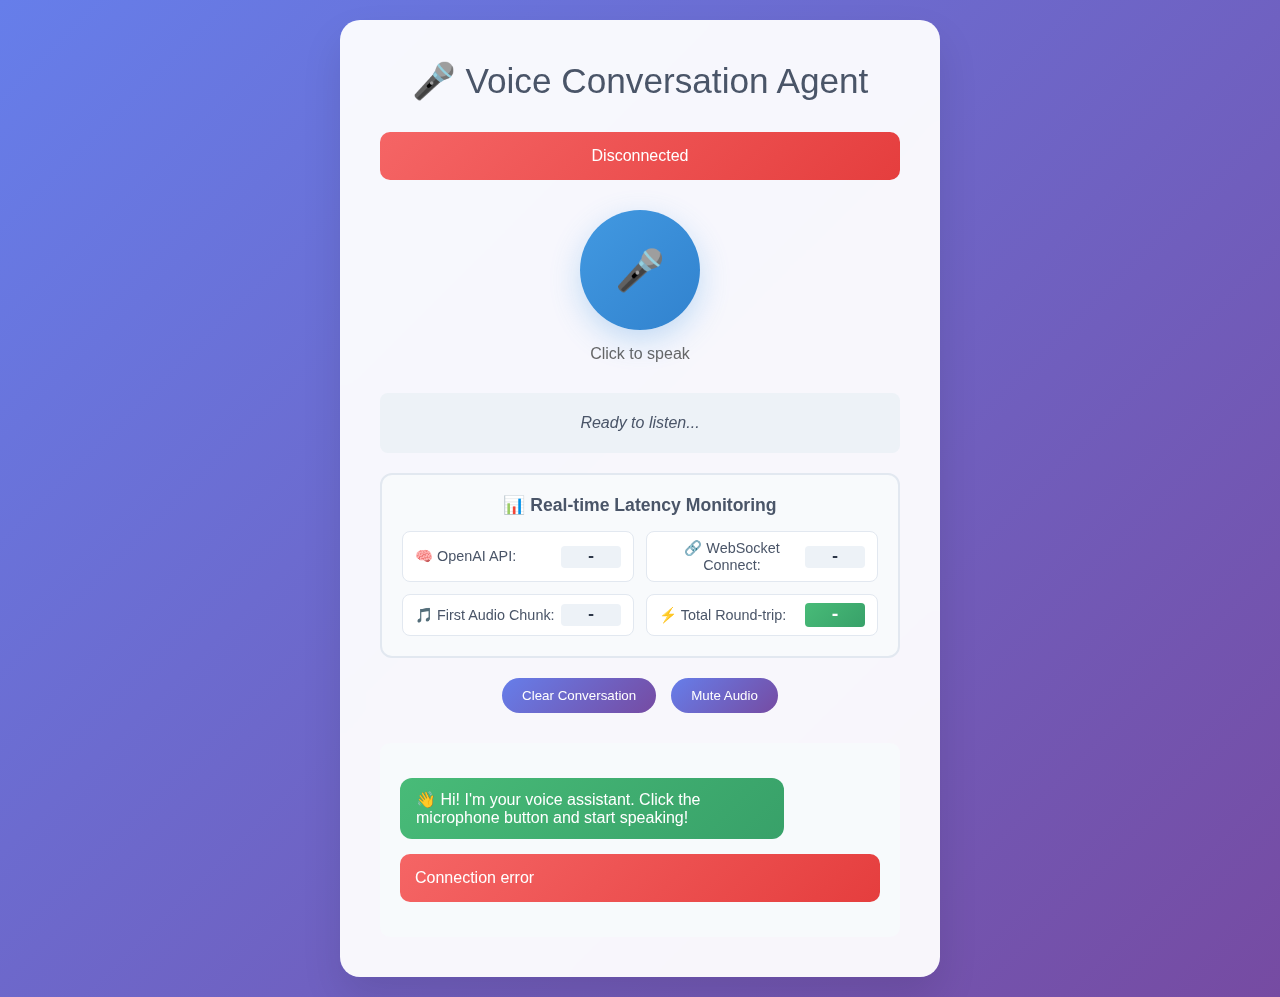
<file: openai + elevenlabs + pipecat/index.html>
<!DOCTYPE html>
<html lang="en">
<head>
    <meta charset="UTF-8">
    <meta name="viewport" content="width=device-width, initial-scale=1.0">
    <title>Voice Conversation Agent</title>
    <link rel="stylesheet" href="assets/css/styles.css">
</head>
<body>
    <div class="container">
        <h1>🎤 Voice Conversation Agent</h1>
        
        <div id="status" class="status disconnected">
            Connecting to server...
        </div>

        <div class="voice-controls">
            <button id="micButton" class="mic-button" disabled>
                🎤
            </button>
            <p style="margin-top: 15px; color: #666;">Click to speak</p>
        </div>

        <div id="transcript" class="transcript">
            Ready to listen...
        </div>

        <div id="audioVisualizer" class="audio-visualizer" style="display: none;">
            <div class="wave-bar"></div>
            <div class="wave-bar"></div>
            <div class="wave-bar"></div>
            <div class="wave-bar"></div>
            <div class="wave-bar"></div>
        </div>

        <div id="latencyDisplay" class="latency-display">
            <h3>📊 Real-time Latency Monitoring</h3>
            <div class="latency-grid">
                <div class="latency-item">
                    <span class="latency-label">🧠 OpenAI API:</span>
                    <span id="openaiLatency" class="latency-value">-</span>
                </div>
                <div class="latency-item">
                    <span class="latency-label">🔗 WebSocket Connect:</span>
                    <span id="websocketLatency" class="latency-value">-</span>
                </div>
                <div class="latency-item">
                    <span class="latency-label">🎵 First Audio Chunk:</span>
                    <span id="firstChunkLatency" class="latency-value">-</span>
                </div>
                <div class="latency-item">
                    <span class="latency-label">⚡ Total Round-trip:</span>
                    <span id="totalLatency" class="latency-value total">-</span>
                </div>
            </div>
        </div>

        <div class="controls">
            <button id="clearBtn" class="control-btn">Clear Conversation</button>
            <button id="muteBtn" class="control-btn">Mute Audio</button>
        </div>

        <div id="conversation" class="conversation">
            <div class="message ai-message">
                👋 Hi! I'm your voice assistant. Click the microphone button and start speaking!
            </div>
        </div>
    </div>

    <audio id="responseAudio" preload="auto"></audio>

    <!-- Load modular JavaScript -->
    <script type="module" src="assets/js/app.js"></script>
</body>
</html>
</file>
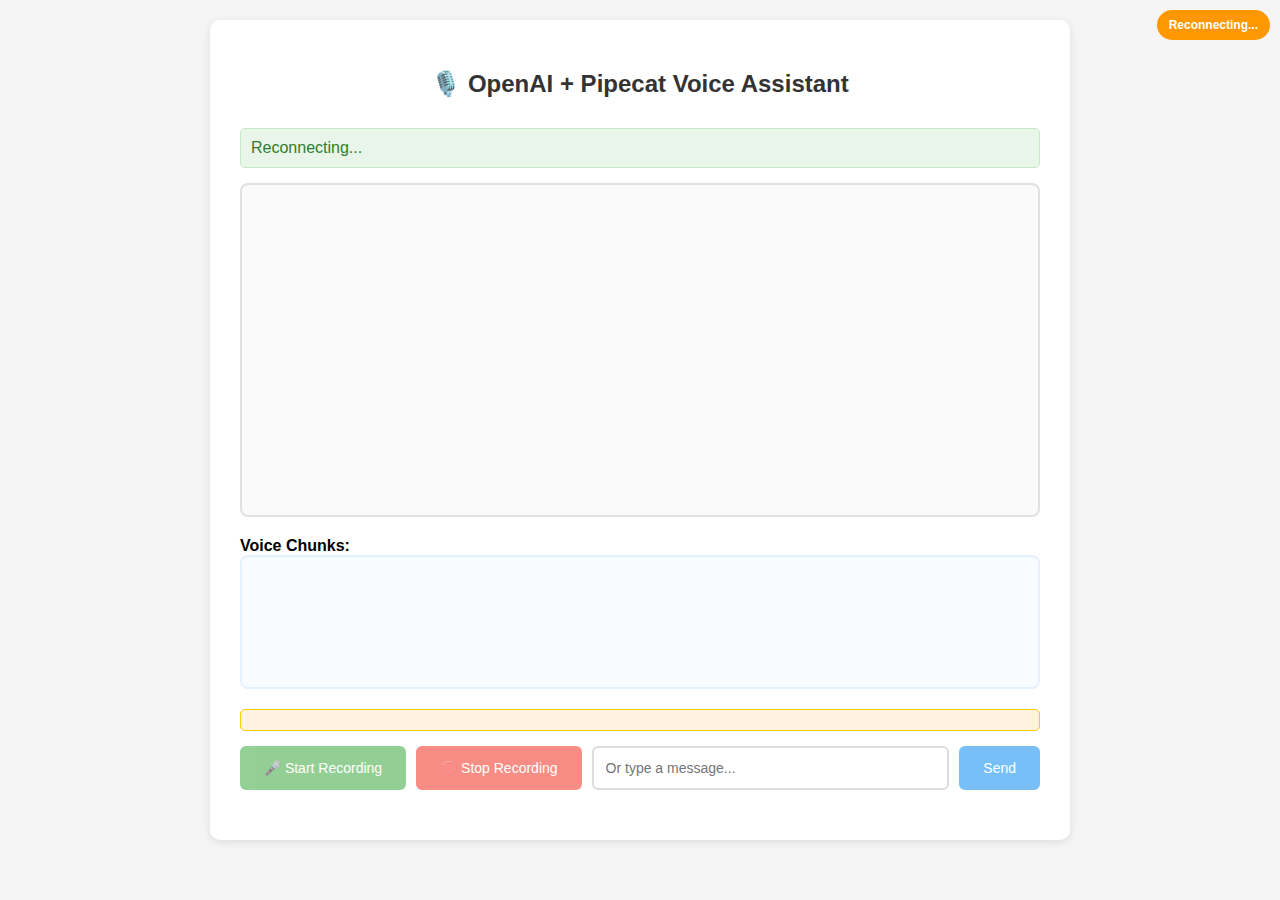
<file: openai + pipecat/index.html>
<!DOCTYPE html>
<html lang="en">
<head>
    <meta charset="UTF-8">
    <meta name="viewport" content="width=device-width, initial-scale=1.0">
    <title>OpenAI + Pipecat Voice Assistant</title>
    <link rel="stylesheet" href="assets/css/styles.css">
</head>
<body>
    <div class="container">
        <h2>🎙️ OpenAI + Pipecat Voice Assistant</h2>
        
        <div id="status" style="display: none;"></div>
        <div id="error" style="display: none;"></div>
        <div class="recording-indicator" id="recordingIndicator">🔴 RECORDING - Speak now...</div>
        
        <div id="messages"></div>
        
        <div style="margin-bottom: 15px;">
            <strong>Voice Chunks:</strong>
            <div id="voiceChunks"></div>
        </div>
        
        <div id="transcript"></div>
        
        <div class="controls">
            <button id="startBtn" type="button">🎤 Start Recording</button>
            <button id="stopBtn" type="button" disabled>🛑 Stop Recording</button>
            <input id="input" type="text" placeholder="Or type a message..." />
            <button id="sendBtn" type="button">Send</button>
        </div>
        
        <audio id="audioPlayer" preload="auto"></audio>
    </div>

    <!-- Load modular JavaScript -->
    <script type="module" src="assets/js/app.js"></script>
</body>
</html>
</file>
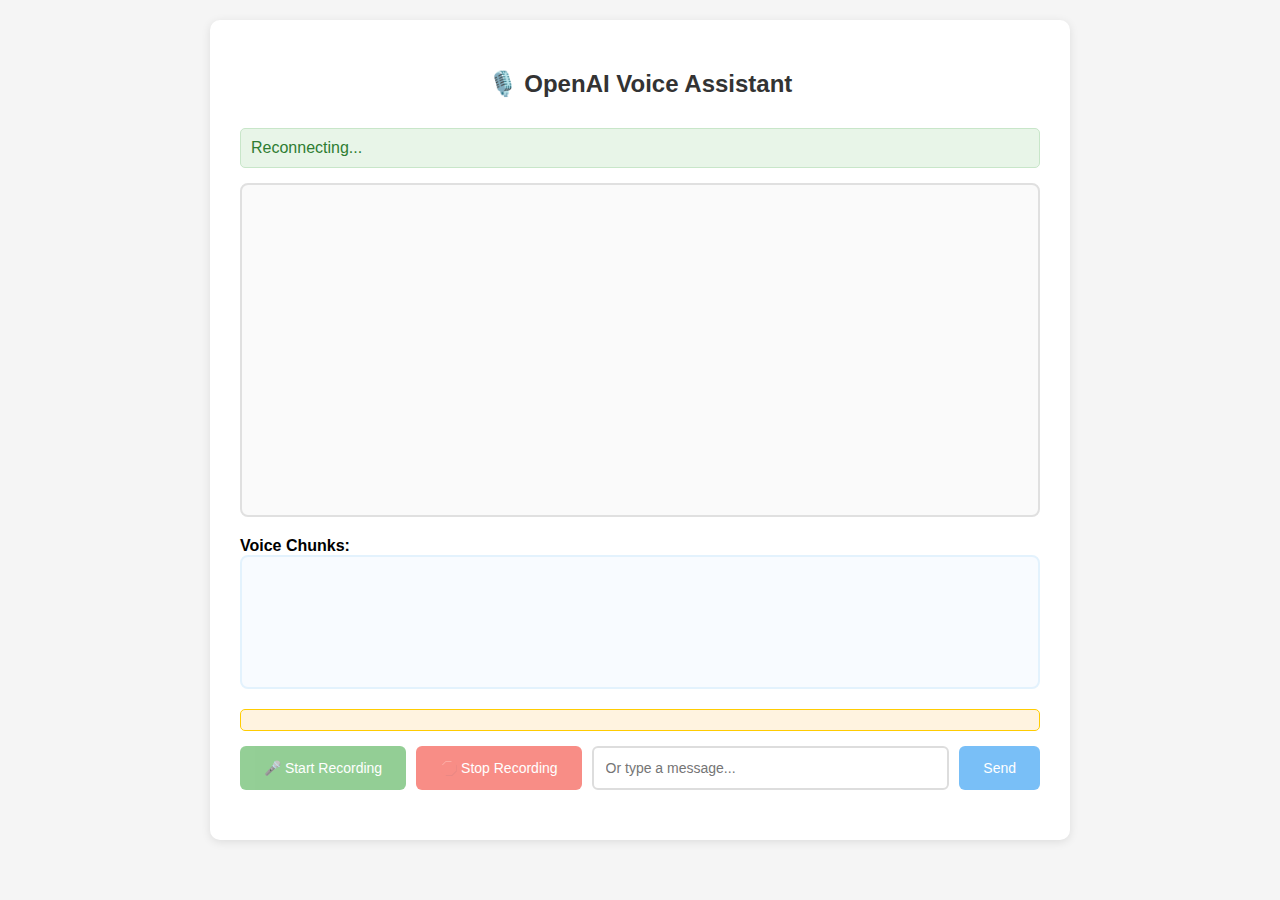
<file: openai/index.html>
<!DOCTYPE html>
<html lang="en">
<head>
    <meta charset="UTF-8">
    <meta name="viewport" content="width=device-width, initial-scale=1.0">
    <title>OpenAI Voice Assistant</title>
    <link rel="stylesheet" href="assets/css/styles.css">
</head>
<body>
    <div class="container">
        <h2>🎙️ OpenAI Voice Assistant</h2>
        
        <div id="status" style="display: none;"></div>
        <div id="error" style="display: none;"></div>
        <div class="recording-indicator" id="recordingIndicator">🔴 RECORDING - Speak now...</div>
        
        <div id="messages"></div>
        
        <div style="margin-bottom: 15px;">
            <strong>Voice Chunks:</strong>
            <div id="voiceChunks"></div>
        </div>
        
        <div id="transcript"></div>
        
        <div class="controls">
            <button id="startBtn" type="button">🎤 Start Recording</button>
            <button id="stopBtn" type="button" disabled>🛑 Stop Recording</button>
            <input id="input" type="text" placeholder="Or type a message..." />
            <button id="sendBtn" type="button">Send</button>
        </div>
        
        <audio id="audioPlayer" preload="auto"></audio>
    </div>

    <!-- Load modular JavaScript -->
    <script type="module" src="assets/js/app.js"></script>
</body>
</html>
</file>
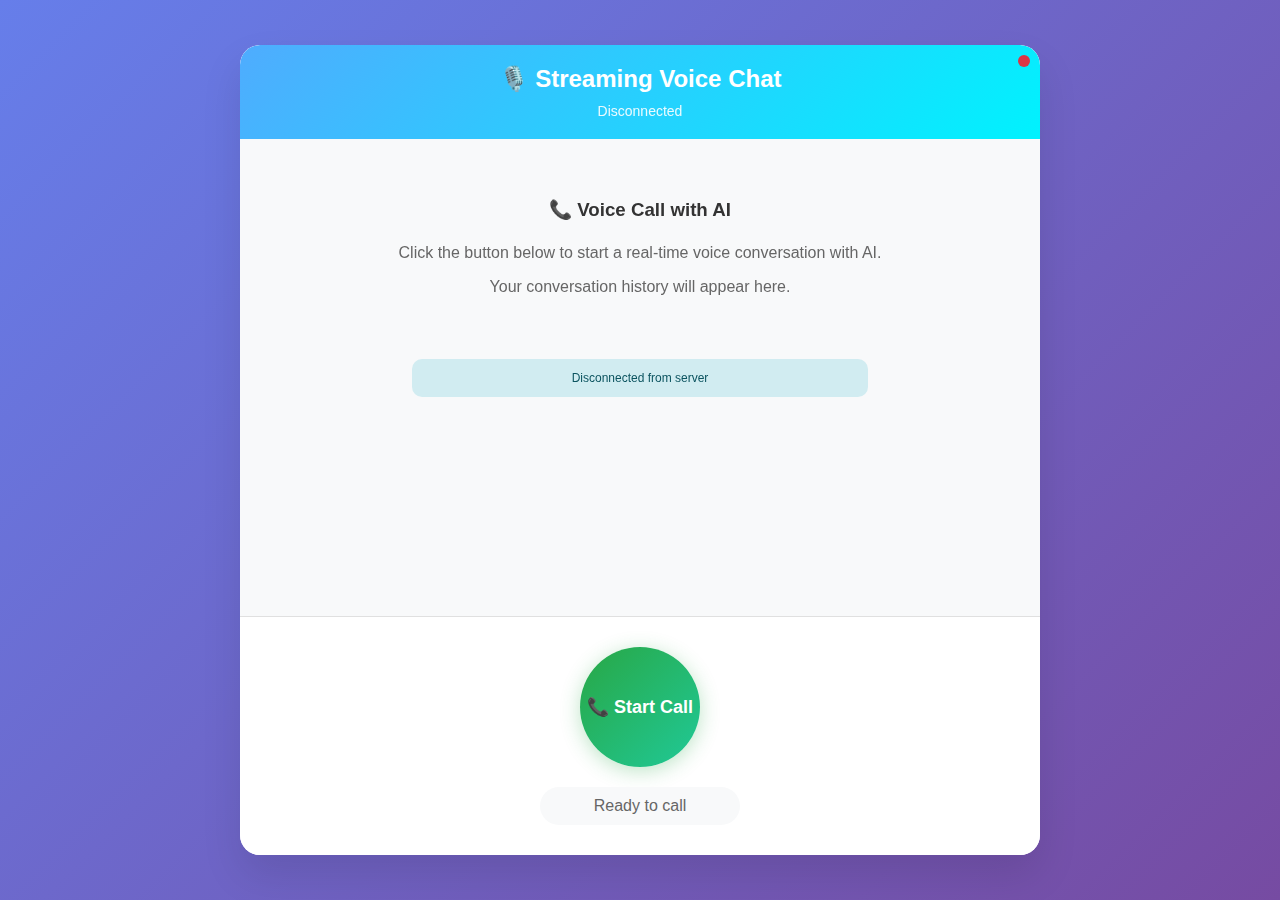
<file: openai + elevenlabs + pipecat + streaming/frontend/index.html>
<!DOCTYPE html>
<html lang="en">
<head>
    <meta charset="UTF-8">
    <meta name="viewport" content="width=device-width, initial-scale=1.0">
    <title>Streaming Voice Chat with AI</title>
    <link rel="stylesheet" href="css/styles.css">
</head>
<body>
    <div class="chat-container">
        <div class="header">
            <h1>🎙️ Streaming Voice Chat</h1>
            <div class="status" id="status">Connecting...</div>
            <div class="connection-indicator" id="connectionIndicator"></div>
        </div>

        <div class="chat-area" id="chatArea">
            <div class="welcome-message">
                <h3>📞 Voice Call with AI</h3>
                <p>Click the button below to start a real-time voice conversation with AI.</p>
                <p>Your conversation history will appear here.</p>
            </div>
        </div>

        <div class="call-controls">
            <button class="call-button inactive" id="callButton">
                📞 Start Call
            </button>
            
            <div class="call-status" id="callStatus">Ready to call</div>
        </div>
    </div>

    <script src="js/voice-chat.js"></script>
</body>
</html>
</file>
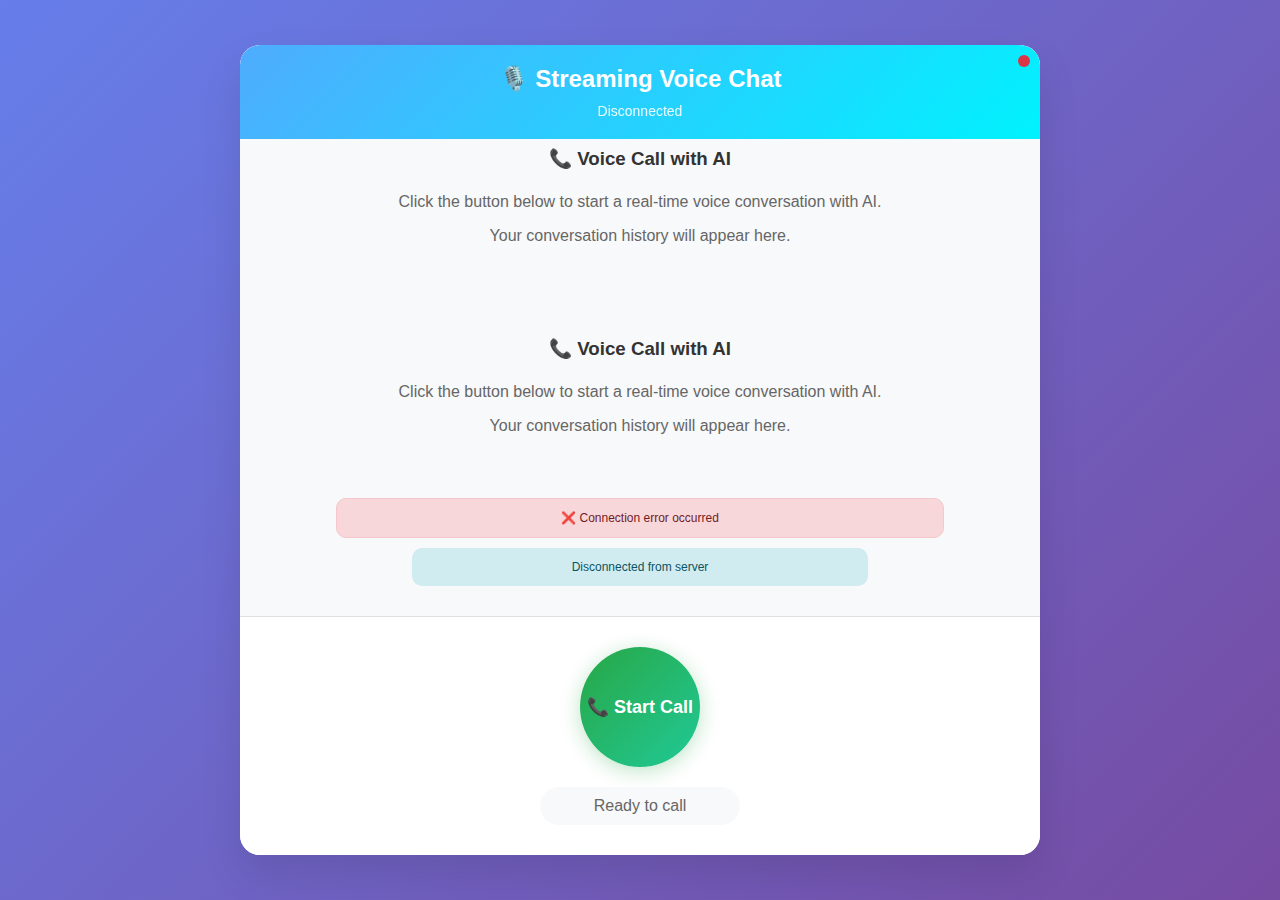
<file: openai + pipecat + streaming/static/index.html>
<!DOCTYPE html>
<html lang="en">
<head>
    <meta charset="UTF-8">
    <meta name="viewport" content="width=device-width, initial-scale=1.0">
    <title>Streaming Voice Chat with AI</title>
    <link rel="stylesheet" href="../src/frontend/css/voice-chat.css">
</head>
<body>
    <div class="chat-container">
        <div class="header">
            <h1>🎙️ Streaming Voice Chat</h1>
            <div class="status" id="status">Connecting...</div>
            <div class="connection-indicator" id="connectionIndicator"></div>
        </div>

        <div class="chat-area" id="chatArea">
            <div class="welcome-message">
                <h3>📞 Voice Call with AI</h3>
                <p>Click the button below to start a real-time voice conversation with AI.</p>
                <p>Your conversation history will appear here.</p>
            </div>
        </div>

        <div class="call-controls">
            <button class="call-button inactive" id="callButton">
                📞 Start Call
            </button>
            
            <div class="call-status" id="callStatus">Ready to call</div>
        </div>
    </div>

    <!-- Load JavaScript modules -->
    <script src="../src/frontend/js/websocket-manager.js"></script>
    <script src="../src/frontend/js/speech-recognition-manager.js"></script>
    <script src="../src/frontend/js/audio-manager.js"></script>
    <script src="../src/frontend/js/ui-manager.js"></script>
    <script src="../src/frontend/js/voice-call.js"></script>
</body>
</html>
</file>
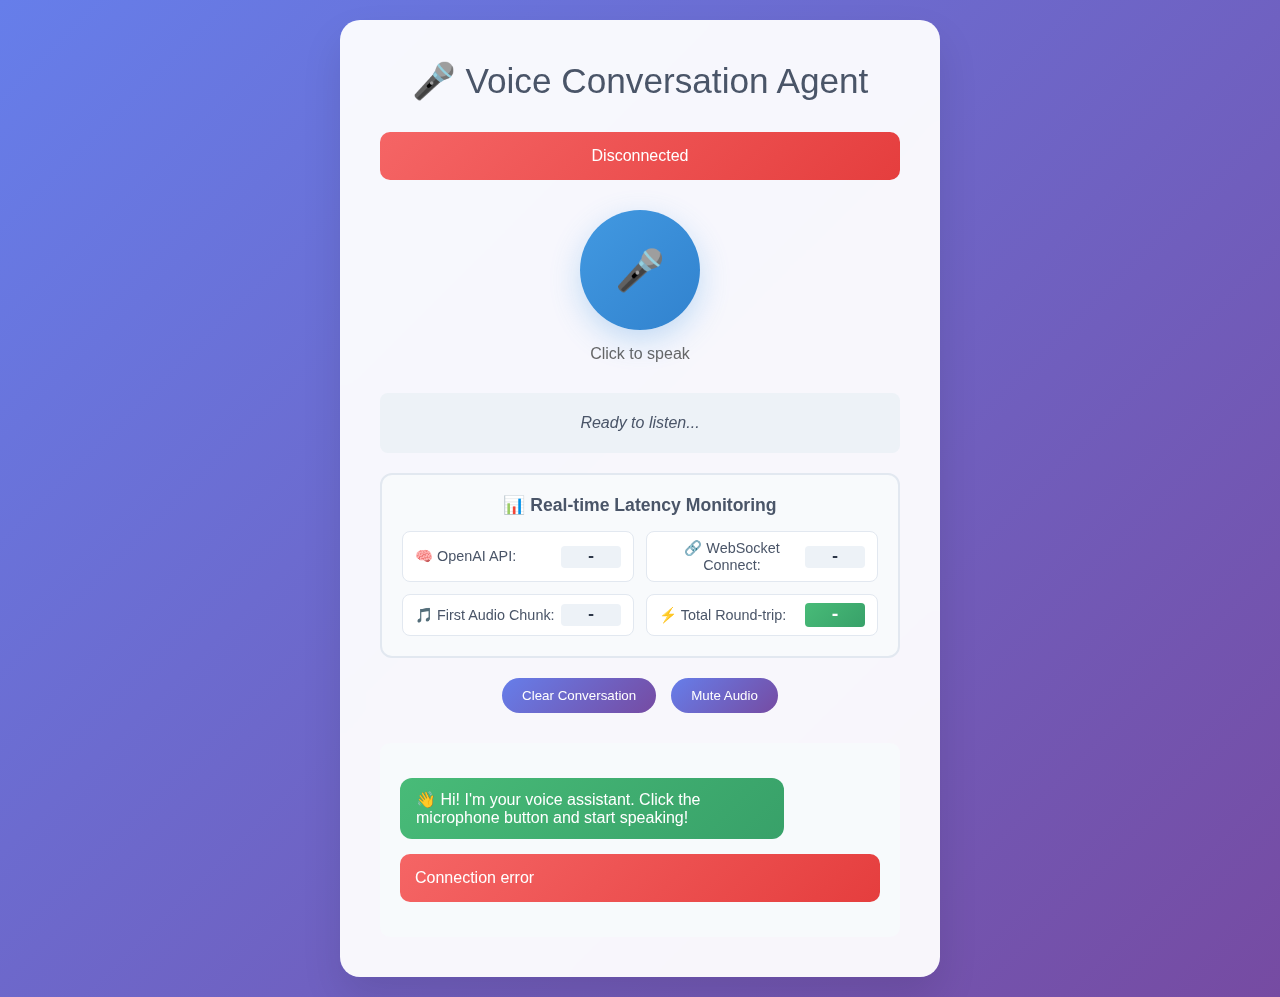
<file: openai + elevenlabs + pipecat/11.html>
<!DOCTYPE html>
<html lang="en">
<head>
    <meta charset="UTF-8">
    <meta name="viewport" content="width=device-width, initial-scale=1.0">
    <title>Voice Conversation Agent</title>
    <style>
        * {
            margin: 0;
            padding: 0;
            box-sizing: border-box;
        }

        body {
            font-family: 'Segoe UI', Tahoma, Geneva, Verdana, sans-serif;
            background: linear-gradient(135deg, #667eea 0%, #764ba2 100%);
            min-height: 100vh;
            display: flex;
            justify-content: center;
            align-items: center;
            color: #333;
        }

        .container {
            background: rgba(255, 255, 255, 0.95);
            backdrop-filter: blur(10px);
            border-radius: 20px;
            padding: 40px;
            box-shadow: 0 20px 40px rgba(0, 0, 0, 0.1);
            text-align: center;
            max-width: 600px;
            width: 90%;
            margin: 20px;
        }

        h1 {
            color: #4a5568;
            margin-bottom: 30px;
            font-size: 2.2em;
            font-weight: 300;
        }

        .status {
            margin: 20px 0;
            padding: 15px;
            border-radius: 10px;
            font-weight: 500;
            transition: all 0.3s ease;
        }

        .status.connected {
            background: linear-gradient(135deg, #48bb78, #38a169);
            color: white;
        }

        .status.disconnected {
            background: linear-gradient(135deg, #f56565, #e53e3e);
            color: white;
        }

        .status.processing {
            background: linear-gradient(135deg, #ed8936, #dd6b20);
            color: white;
        }

        .voice-controls {
            margin: 30px 0;
        }

        .mic-button {
            width: 120px;
            height: 120px;
            border-radius: 50%;
            border: none;
            background: linear-gradient(135deg, #4299e1, #3182ce);
            color: white;
            font-size: 2.5em;
            cursor: pointer;
            transition: all 0.3s ease;
            box-shadow: 0 10px 30px rgba(66, 153, 225, 0.3);
            margin: 0 auto;
            display: flex;
            align-items: center;
            justify-content: center;
            position: relative;
            overflow: hidden;
        }

        .mic-button:hover {
            transform: translateY(-5px);
            box-shadow: 0 15px 40px rgba(66, 153, 225, 0.4);
        }

        .mic-button.listening {
            background: linear-gradient(135deg, #f56565, #e53e3e);
            animation: pulse 1.5s infinite;
        }

        .mic-button.processing {
            background: linear-gradient(135deg, #ed8936, #dd6b20);
            animation: spin 2s linear infinite;
        }

        @keyframes pulse {
            0% { transform: scale(1); }
            50% { transform: scale(1.1); }
            100% { transform: scale(1); }
        }

        @keyframes spin {
            from { transform: rotate(0deg); }
            to { transform: rotate(360deg); }
        }

        .conversation {
            margin-top: 30px;
            text-align: left;
            max-height: 300px;
            overflow-y: auto;
            background: #f7fafc;
            border-radius: 10px;
            padding: 20px;
        }

        .message {
            margin: 15px 0;
            padding: 12px 16px;
            border-radius: 12px;
            max-width: 80%;
            word-wrap: break-word;
            animation: slideIn 0.3s ease;
        }

        @keyframes slideIn {
            from { opacity: 0; transform: translateY(20px); }
            to { opacity: 1; transform: translateY(0); }
        }

        .user-message {
            background: linear-gradient(135deg, #4299e1, #3182ce);
            color: white;
            margin-left: auto;
            text-align: right;
        }

        .ai-message {
            background: linear-gradient(135deg, #48bb78, #38a169);
            color: white;
            margin-right: auto;
        }

        .transcript {
            margin: 20px 0;
            padding: 15px;
            background: #edf2f7;
            border-radius: 8px;
            font-style: italic;
            color: #4a5568;
            min-height: 60px;
            display: flex;
            align-items: center;
            justify-content: center;
        }

        .controls {
            margin-top: 20px;
            display: flex;
            gap: 15px;
            justify-content: center;
            flex-wrap: wrap;
        }

        .control-btn {
            padding: 10px 20px;
            border: none;
            border-radius: 25px;
            background: linear-gradient(135deg, #667eea, #764ba2);
            color: white;
            cursor: pointer;
            transition: all 0.3s ease;
            font-weight: 500;
        }

        .control-btn:hover {
            transform: translateY(-2px);
            box-shadow: 0 5px 15px rgba(102, 126, 234, 0.3);
        }

        .error {
            background: linear-gradient(135deg, #f56565, #e53e3e);
            color: white;
            padding: 15px;
            border-radius: 10px;
            margin: 15px 0;
        }

        .audio-visualizer {
            width: 100%;
            height: 60px;
            background: #edf2f7;
            border-radius: 8px;
            margin: 20px 0;
            display: flex;
            align-items: center;
            justify-content: center;
            overflow: hidden;
        }

        .wave-bar {
            width: 4px;
            height: 20px;
            background: #4299e1;
            margin: 0 2px;
            border-radius: 2px;
            animation: wave 1s ease-in-out infinite;
        }

        .wave-bar:nth-child(2) { animation-delay: 0.1s; }
        .wave-bar:nth-child(3) { animation-delay: 0.2s; }
        .wave-bar:nth-child(4) { animation-delay: 0.3s; }
        .wave-bar:nth-child(5) { animation-delay: 0.4s; }

        @keyframes wave {
            0%, 100% { height: 20px; }
            50% { height: 40px; }
        }

        .latency-display {
            margin: 20px 0;
            padding: 20px;
            background: #f8fafc;
            border-radius: 12px;
            border: 2px solid #e2e8f0;
        }

        .latency-display h3 {
            margin: 0 0 15px 0;
            color: #4a5568;
            font-size: 1.1em;
            text-align: center;
        }

        .latency-grid {
            display: grid;
            grid-template-columns: 1fr 1fr;
            gap: 12px;
        }

        .latency-item {
            display: flex;
            justify-content: space-between;
            align-items: center;
            padding: 8px 12px;
            background: white;
            border-radius: 8px;
            border: 1px solid #e2e8f0;
        }

        .latency-label {
            font-weight: 500;
            color: #4a5568;
            font-size: 0.9em;
        }

        .latency-value {
            font-weight: bold;
            color: #2d3748;
            font-family: 'Courier New', monospace;
            padding: 2px 8px;
            background: #edf2f7;
            border-radius: 4px;
            min-width: 60px;
            text-align: center;
        }

        .latency-value.total {
            background: linear-gradient(135deg, #48bb78, #38a169);
            color: white;
            font-size: 1.1em;
        }

        .latency-value.fast {
            background: linear-gradient(135deg, #48bb78, #38a169);
            color: white;
        }

        .latency-value.medium {
            background: linear-gradient(135deg, #ed8936, #dd6b20);
            color: white;
        }

        .latency-value.slow {
            background: linear-gradient(135deg, #f56565, #e53e3e);
            color: white;
        }

        @media (max-width: 768px) {
            .container {
                padding: 20px;
            }
            
            h1 {
                font-size: 1.8em;
            }
            
            .mic-button {
                width: 100px;
                height: 100px;
                font-size: 2em;
            }

            .latency-grid {
                grid-template-columns: 1fr;
            }
        }
    </style>
</head>
<body>
    <div class="container">
        <h1>🎤 Voice Conversation Agent</h1>
        
        <div id="status" class="status disconnected">
            Connecting to server...
        </div>

        <div class="voice-controls">
            <button id="micButton" class="mic-button" disabled>
                🎤
            </button>
            <p style="margin-top: 15px; color: #666;">Click to speak</p>
        </div>

        <div id="transcript" class="transcript">
            Ready to listen...
        </div>

        <div id="audioVisualizer" class="audio-visualizer" style="display: none;">
            <div class="wave-bar"></div>
            <div class="wave-bar"></div>
            <div class="wave-bar"></div>
            <div class="wave-bar"></div>
            <div class="wave-bar"></div>
        </div>

        <div id="latencyDisplay" class="latency-display">
            <h3>📊 Real-time Latency Monitoring</h3>
            <div class="latency-grid">
                <div class="latency-item">
                    <span class="latency-label">🧠 OpenAI API:</span>
                    <span id="openaiLatency" class="latency-value">-</span>
                </div>
                <div class="latency-item">
                    <span class="latency-label">🔗 WebSocket Connect:</span>
                    <span id="websocketLatency" class="latency-value">-</span>
                </div>
                <div class="latency-item">
                    <span class="latency-label">🎵 First Audio Chunk:</span>
                    <span id="firstChunkLatency" class="latency-value">-</span>
                </div>
                <div class="latency-item">
                    <span class="latency-label">⚡ Total Round-trip:</span>
                    <span id="totalLatency" class="latency-value total">-</span>
                </div>
            </div>
        </div>

        <div class="controls">
            <button id="clearBtn" class="control-btn">Clear Conversation</button>
            <button id="muteBtn" class="control-btn">Mute Audio</button>
        </div>

        <div id="conversation" class="conversation">
            <div class="message ai-message">
                👋 Hi! I'm your voice assistant. Click the microphone button and start speaking!
            </div>
        </div>
    </div>

    <audio id="responseAudio" preload="auto"></audio>

    <script>
        class VoiceAgent {
            constructor() {
                this.ws = null;
                this.clientId = Math.random().toString(36).substr(2, 9);
                this.recognition = null;
                this.isListening = false;
                this.isProcessing = false;
                this.isMuted = false;
                
                // Streaming audio properties for ultra-low latency
                this.audioChunks = [];
                this.audioQueue = [];
                this.isStreaming = false;
                this.currentChunkIndex = 0;
                
                this.initializeElements();
                this.initializeSpeechRecognition();
                this.connectWebSocket();
                this.setupEventListeners();
            }

            initializeElements() {
                this.statusEl = document.getElementById('status');
                this.micButton = document.getElementById('micButton');
                this.transcriptEl = document.getElementById('transcript');
                this.conversationEl = document.getElementById('conversation');
                this.clearBtn = document.getElementById('clearBtn');
                this.muteBtn = document.getElementById('muteBtn');
                this.audioEl = document.getElementById('responseAudio');
                this.visualizerEl = document.getElementById('audioVisualizer');
                
                // Latency display elements
                this.openaiLatencyEl = document.getElementById('openaiLatency');
                this.websocketLatencyEl = document.getElementById('websocketLatency');
                this.firstChunkLatencyEl = document.getElementById('firstChunkLatency');
                this.totalLatencyEl = document.getElementById('totalLatency');
            }

            initializeSpeechRecognition() {
                if ('webkitSpeechRecognition' in window || 'SpeechRecognition' in window) {
                    const SpeechRecognition = window.SpeechRecognition || window.webkitSpeechRecognition;
                    this.recognition = new SpeechRecognition();
                    
                    this.recognition.continuous = false;
                    this.recognition.interimResults = true;
                    this.recognition.lang = 'en-US';
                    
                    this.recognition.onstart = () => {
                        this.isListening = true;
                        this.updateUI();
                        this.transcriptEl.textContent = 'Listening...';
                        this.showVisualizer();
                    };
                    
                    this.recognition.onresult = (event) => {
                        let interim = '';
                        let final = '';
                        
                        for (let i = event.resultIndex; i < event.results.length; i++) {
                            const transcript = event.results[i][0].transcript;
                            if (event.results[i].isFinal) {
                                final += transcript;
                            } else {
                                interim += transcript;
                            }
                        }
                        
                        this.transcriptEl.textContent = final || interim || 'Listening...';
                        
                        if (final) {
                            this.sendMessage(final);
                        }
                    };
                    
                    this.recognition.onerror = (event) => {
                        console.error('Speech recognition error:', event.error);
                        this.showError(`Speech recognition error: ${event.error}`);
                        this.stopListening();
                    };
                    
                    this.recognition.onend = () => {
                        this.stopListening();
                    };
                } else {
                    this.showError('Speech recognition not supported in this browser');
                }
            }

            connectWebSocket() {
                const protocol = window.location.protocol === 'https:' ? 'wss:' : 'ws:';
                const wsUrl = `${protocol}//${window.location.host}/ws/${this.clientId}`;
                
                this.ws = new WebSocket(wsUrl);
                
                this.ws.onopen = () => {
                    this.updateStatus('Connected', 'connected');
                    this.micButton.disabled = false;
                };
                
                this.ws.onmessage = (event) => {
                    const message = JSON.parse(event.data);
                    this.handleWebSocketMessage(message);
                };
                
                this.ws.onclose = () => {
                    this.updateStatus('Disconnected', 'disconnected');
                    this.micButton.disabled = true;
                    setTimeout(() => this.connectWebSocket(), 3000);
                };
                
                this.ws.onerror = (error) => {
                    console.error('WebSocket error:', error);
                    this.showError('Connection error');
                };
            }

            handleWebSocketMessage(message) {
                switch (message.type) {
                    case 'processing':
                        this.isProcessing = true;
                        this.updateUI();
                        this.updateStatus('Processing...', 'processing');
                        this.initializeStreamingAudio();
                        this.resetLatencyDisplay();
                        break;
                        
                    case 'ai_response':
                        this.addMessage(message.text, 'ai');
                        break;
                        
                    case 'audio_chunk':
                        // Handle streaming audio chunks for ultra-low latency
                        this.playAudioChunk(message.audio);
                        break;
                        
                    case 'audio_response':
                        if (message.is_final) {
                            // Final audio message - finish streaming
                            this.finalizeStreamingAudio();
                            this.isProcessing = false;
                            this.updateUI();
                            this.updateStatus('Connected', 'connected');
                        } else {
                            // Legacy support for non-streaming audio
                            this.playAudioResponse(message.audio);
                            this.isProcessing = false;
                            this.updateUI();
                            this.updateStatus('Connected', 'connected');
                        }
                        break;
                        
                    case 'latency_measurement':
                        this.updateLatencyDisplay(message);
                        break;
                        
                    case 'error':
                        this.showError(message.message);
                        this.isProcessing = false;
                        this.updateUI();
                        break;
                }
            }

            setupEventListeners() {
                this.micButton.addEventListener('click', () => {
                    if (this.isListening) {
                        this.stopListening();
                    } else {
                        this.startListening();
                    }
                });
                
                this.clearBtn.addEventListener('click', () => {
                    this.clearConversation();
                });
                
                this.muteBtn.addEventListener('click', () => {
                    this.toggleMute();
                });
                
                // Keyboard shortcuts
                document.addEventListener('keydown', (event) => {
                    if (event.code === 'Space' && event.ctrlKey) {
                        event.preventDefault();
                        if (this.isListening) {
                            this.stopListening();
                        } else {
                            this.startListening();
                        }
                    }
                });
            }

            startListening() {
                if (this.recognition && !this.isListening && !this.isProcessing) {
                    this.recognition.start();
                }
            }

            stopListening() {
                if (this.recognition && this.isListening) {
                    this.recognition.stop();
                    this.isListening = false;
                    this.updateUI();
                    this.hideVisualizer();
                }
            }

            sendMessage(text) {
                if (this.ws && this.ws.readyState === WebSocket.OPEN) {
                    this.addMessage(text, 'user');
                    this.ws.send(JSON.stringify({
                        type: 'user_speech',
                        text: text
                    }));
                    this.transcriptEl.textContent = 'Processing...';
                }
            }

            addMessage(text, sender) {
                const messageEl = document.createElement('div');
                messageEl.className = `message ${sender}-message`;
                messageEl.textContent = sender === 'user' ? `You: ${text}` : `Assistant: ${text}`;
                this.conversationEl.appendChild(messageEl);
                this.conversationEl.scrollTop = this.conversationEl.scrollHeight;
            }

            playAudioResponse(audioBase64) {
                if (!this.isMuted) {
                    const audioBlob = this.base64ToBlob(audioBase64, 'audio/mpeg');
                    const audioUrl = URL.createObjectURL(audioBlob);
                    this.audioEl.src = audioUrl;
                    this.audioEl.play().catch(console.error);
                    
                    this.audioEl.onended = () => {
                        URL.revokeObjectURL(audioUrl);
                    };
                }
            }

            initializeStreamingAudio() {
                // Initialize streaming audio for ultra-low latency playback
                if (!this.isMuted) {
                    this.audioChunks = [];
                    this.audioQueue = [];
                    this.isStreaming = true;
                    this.currentChunkIndex = 0;
                }
            }

            playAudioChunk(audioBase64) {
                // Play individual audio chunks as they arrive for real-time streaming
                if (!this.isMuted && this.isStreaming) {
                    const audioBlob = this.base64ToBlob(audioBase64, 'audio/mpeg');
                    const audioUrl = URL.createObjectURL(audioBlob);
                    
                    // Create a new audio element for this chunk
                    const chunkAudio = new Audio(audioUrl);
                    chunkAudio.preload = 'auto';
                    
                    // Add to queue for sequential playback
                    this.audioQueue.push({
                        audio: chunkAudio,
                        url: audioUrl,
                        index: this.currentChunkIndex++
                    });
                    
                    // Start playing if this is the first chunk
                    if (this.audioQueue.length === 1) {
                        this.playNextChunk();
                    }
                }
            }

            playNextChunk() {
                if (this.audioQueue.length > 0 && !this.isMuted) {
                    const chunk = this.audioQueue.shift();
                    
                    chunk.audio.onended = () => {
                        URL.revokeObjectURL(chunk.url);
                        // Play next chunk when current one ends
                        if (this.audioQueue.length > 0 || this.isStreaming) {
                            setTimeout(() => this.playNextChunk(), 10); // Small delay to prevent gaps
                        }
                    };
                    
                    chunk.audio.onerror = (error) => {
                        console.error('Audio chunk playback error:', error);
                        URL.revokeObjectURL(chunk.url);
                        // Try next chunk on error
                        if (this.audioQueue.length > 0 || this.isStreaming) {
                            this.playNextChunk();
                        }
                    };
                    
                    chunk.audio.play().catch(console.error);
                }
            }

            finalizeStreamingAudio() {
                // Finalize streaming audio playback
                this.isStreaming = false;
                
                // Clean up any remaining chunks after a delay
                setTimeout(() => {
                    if (this.audioQueue.length === 0) {
                        this.audioChunks = [];
                        this.currentChunkIndex = 0;
                    }
                }, 1000);
            }

            updateLatencyDisplay(latencyData) {
                // Update latency measurements with color coding
                this.updateLatencyValue(this.openaiLatencyEl, latencyData.openai_latency, 'OpenAI API');
                this.updateLatencyValue(this.websocketLatencyEl, latencyData.websocket_connection_latency, 'WebSocket');
                this.updateLatencyValue(this.firstChunkLatencyEl, latencyData.time_to_first_chunk, 'First Chunk');
                this.updateLatencyValue(this.totalLatencyEl, latencyData.total_round_trip, 'Total', true);
                
                console.log('📊 Latency Measurements:', {
                    'OpenAI API': `${latencyData.openai_latency.toFixed(2)}ms`,
                    'WebSocket Connection': `${latencyData.websocket_connection_latency.toFixed(2)}ms`,
                    'Time to First Chunk': `${latencyData.time_to_first_chunk.toFixed(2)}ms`,
                    'Total Round-trip': `${latencyData.total_round_trip.toFixed(2)}ms`
                });
            }

            updateLatencyValue(element, value, label, isTotal = false) {
                if (!element) return;
                
                const formattedValue = `${value.toFixed(1)}ms`;
                element.textContent = formattedValue;
                
                // Remove existing classes
                element.classList.remove('fast', 'medium', 'slow');
                
                // Add appropriate class based on latency thresholds
                if (isTotal) {
                    // Total latency thresholds
                    if (value < 500) {
                        element.classList.add('fast');
                    } else if (value < 1000) {
                        element.classList.add('medium');
                    } else {
                        element.classList.add('slow');
                    }
                } else {
                    // Individual component thresholds
                    if (label === 'OpenAI API') {
                        if (value < 300) element.classList.add('fast');
                        else if (value < 800) element.classList.add('medium');
                        else element.classList.add('slow');
                    } else if (label === 'WebSocket') {
                        if (value < 100) element.classList.add('fast');
                        else if (value < 200) element.classList.add('medium');
                        else element.classList.add('slow');
                    } else if (label === 'First Chunk') {
                        if (value < 200) element.classList.add('fast');
                        else if (value < 500) element.classList.add('medium');
                        else element.classList.add('slow');
                    }
                }
            }

            resetLatencyDisplay() {
                // Reset all latency displays
                const elements = [this.openaiLatencyEl, this.websocketLatencyEl, this.firstChunkLatencyEl, this.totalLatencyEl];
                elements.forEach(el => {
                    if (el) {
                        el.textContent = '-';
                        el.classList.remove('fast', 'medium', 'slow');
                    }
                });
            }

            base64ToBlob(base64, mimeType) {
                const byteCharacters = atob(base64);
                const byteNumbers = new Array(byteCharacters.length);
                for (let i = 0; i < byteCharacters.length; i++) {
                    byteNumbers[i] = byteCharacters.charCodeAt(i);
                }
                const byteArray = new Uint8Array(byteNumbers);
                return new Blob([byteArray], { type: mimeType });
            }

            updateUI() {
                if (this.isListening) {
                    this.micButton.className = 'mic-button listening';
                    this.micButton.innerHTML = '🔴';
                } else if (this.isProcessing) {
                    this.micButton.className = 'mic-button processing';
                    this.micButton.innerHTML = '⏳';
                } else {
                    this.micButton.className = 'mic-button';
                    this.micButton.innerHTML = '🎤';
                }
            }

            updateStatus(message, className) {
                this.statusEl.textContent = message;
                this.statusEl.className = `status ${className}`;
            }

            showError(message) {
                const errorEl = document.createElement('div');
                errorEl.className = 'error';
                errorEl.textContent = message;
                this.conversationEl.appendChild(errorEl);
                this.conversationEl.scrollTop = this.conversationEl.scrollHeight;
                
                setTimeout(() => {
                    if (errorEl.parentNode) {
                        errorEl.parentNode.removeChild(errorEl);
                    }
                }, 5000);
            }

            clearConversation() {
                this.conversationEl.innerHTML = `
                    <div class="message ai-message">
                        👋 Hi! I'm your voice assistant. Click the microphone button and start speaking!
                    </div>
                `;
                this.resetLatencyDisplay();
            }

            toggleMute() {
                this.isMuted = !this.isMuted;
                this.muteBtn.textContent = this.isMuted ? 'Unmute Audio' : 'Mute Audio';
                this.muteBtn.style.background = this.isMuted ? 
                    'linear-gradient(135deg, #f56565, #e53e3e)' : 
                    'linear-gradient(135deg, #667eea, #764ba2)';
            }

            showVisualizer() {
                this.visualizerEl.style.display = 'flex';
            }

            hideVisualizer() {
                this.visualizerEl.style.display = 'none';
            }
        }

        // Initialize the voice agent when the page loads
        document.addEventListener('DOMContentLoaded', () => {
            new VoiceAgent();
        });
    </script>
</body>
</html>
</file>
<file: openai + elevenlabs + pipecat/assets/css/styles.css>
/* Voice Conversation Agent Styles */

* {
    margin: 0;
    padding: 0;
    box-sizing: border-box;
}

body {
    font-family: 'Segoe UI', Tahoma, Geneva, Verdana, sans-serif;
    background: linear-gradient(135deg, #667eea 0%, #764ba2 100%);
    min-height: 100vh;
    display: flex;
    justify-content: center;
    align-items: center;
    color: #333;
}

.container {
    background: rgba(255, 255, 255, 0.95);
    backdrop-filter: blur(10px);
    border-radius: 20px;
    padding: 40px;
    box-shadow: 0 20px 40px rgba(0, 0, 0, 0.1);
    text-align: center;
    max-width: 600px;
    width: 90%;
    margin: 20px;
}

h1 {
    color: #4a5568;
    margin-bottom: 30px;
    font-size: 2.2em;
    font-weight: 300;
}

.status {
    margin: 20px 0;
    padding: 15px;
    border-radius: 10px;
    font-weight: 500;
    transition: all 0.3s ease;
}

.status.connected {
    background: linear-gradient(135deg, #48bb78, #38a169);
    color: white;
}

.status.disconnected {
    background: linear-gradient(135deg, #f56565, #e53e3e);
    color: white;
}

.status.processing {
    background: linear-gradient(135deg, #ed8936, #dd6b20);
    color: white;
}

.voice-controls {
    margin: 30px 0;
}

.mic-button {
    width: 120px;
    height: 120px;
    border-radius: 50%;
    border: none;
    background: linear-gradient(135deg, #4299e1, #3182ce);
    color: white;
    font-size: 2.5em;
    cursor: pointer;
    transition: all 0.3s ease;
    box-shadow: 0 10px 30px rgba(66, 153, 225, 0.3);
    margin: 0 auto;
    display: flex;
    align-items: center;
    justify-content: center;
    position: relative;
    overflow: hidden;
}

.mic-button:hover {
    transform: translateY(-5px);
    box-shadow: 0 15px 40px rgba(66, 153, 225, 0.4);
}

.mic-button.listening {
    background: linear-gradient(135deg, #f56565, #e53e3e);
    animation: pulse 1.5s infinite;
}

.mic-button.processing {
    background: linear-gradient(135deg, #ed8936, #dd6b20);
    animation: spin 2s linear infinite;
}

@keyframes pulse {
    0% { transform: scale(1); }
    50% { transform: scale(1.1); }
    100% { transform: scale(1); }
}

@keyframes spin {
    from { transform: rotate(0deg); }
    to { transform: rotate(360deg); }
}

.conversation {
    margin-top: 30px;
    text-align: left;
    max-height: 300px;
    overflow-y: auto;
    background: #f7fafc;
    border-radius: 10px;
    padding: 20px;
}

.message {
    margin: 15px 0;
    padding: 12px 16px;
    border-radius: 12px;
    max-width: 80%;
    word-wrap: break-word;
    animation: slideIn 0.3s ease;
}

@keyframes slideIn {
    from { opacity: 0; transform: translateY(20px); }
    to { opacity: 1; transform: translateY(0); }
}

.user-message {
    background: linear-gradient(135deg, #4299e1, #3182ce);
    color: white;
    margin-left: auto;
    text-align: right;
}

.ai-message {
    background: linear-gradient(135deg, #48bb78, #38a169);
    color: white;
    margin-right: auto;
}

.transcript {
    margin: 20px 0;
    padding: 15px;
    background: #edf2f7;
    border-radius: 8px;
    font-style: italic;
    color: #4a5568;
    min-height: 60px;
    display: flex;
    align-items: center;
    justify-content: center;
}

.controls {
    margin-top: 20px;
    display: flex;
    gap: 15px;
    justify-content: center;
    flex-wrap: wrap;
}

.control-btn {
    padding: 10px 20px;
    border: none;
    border-radius: 25px;
    background: linear-gradient(135deg, #667eea, #764ba2);
    color: white;
    cursor: pointer;
    transition: all 0.3s ease;
    font-weight: 500;
}

.control-btn:hover {
    transform: translateY(-2px);
    box-shadow: 0 5px 15px rgba(102, 126, 234, 0.3);
}

.error {
    background: linear-gradient(135deg, #f56565, #e53e3e);
    color: white;
    padding: 15px;
    border-radius: 10px;
    margin: 15px 0;
}

.audio-visualizer {
    width: 100%;
    height: 60px;
    background: #edf2f7;
    border-radius: 8px;
    margin: 20px 0;
    display: flex;
    align-items: center;
    justify-content: center;
    overflow: hidden;
}

.wave-bar {
    width: 4px;
    height: 20px;
    background: #4299e1;
    margin: 0 2px;
    border-radius: 2px;
    animation: wave 1s ease-in-out infinite;
}

.wave-bar:nth-child(2) { animation-delay: 0.1s; }
.wave-bar:nth-child(3) { animation-delay: 0.2s; }
.wave-bar:nth-child(4) { animation-delay: 0.3s; }
.wave-bar:nth-child(5) { animation-delay: 0.4s; }

@keyframes wave {
    0%, 100% { height: 20px; }
    50% { height: 40px; }
}

.latency-display {
    margin: 20px 0;
    padding: 20px;
    background: #f8fafc;
    border-radius: 12px;
    border: 2px solid #e2e8f0;
}

.latency-display h3 {
    margin: 0 0 15px 0;
    color: #4a5568;
    font-size: 1.1em;
    text-align: center;
}

.latency-grid {
    display: grid;
    grid-template-columns: 1fr 1fr;
    gap: 12px;
}

.latency-item {
    display: flex;
    justify-content: space-between;
    align-items: center;
    padding: 8px 12px;
    background: white;
    border-radius: 8px;
    border: 1px solid #e2e8f0;
}

.latency-label {
    font-weight: 500;
    color: #4a5568;
    font-size: 0.9em;
}

.latency-value {
    font-weight: bold;
    color: #2d3748;
    font-family: 'Courier New', monospace;
    padding: 2px 8px;
    background: #edf2f7;
    border-radius: 4px;
    min-width: 60px;
    text-align: center;
}

.latency-value.total {
    background: linear-gradient(135deg, #48bb78, #38a169);
    color: white;
    font-size: 1.1em;
}

.latency-value.fast {
    background: linear-gradient(135deg, #48bb78, #38a169);
    color: white;
}

.latency-value.medium {
    background: linear-gradient(135deg, #ed8936, #dd6b20);
    color: white;
}

.latency-value.slow {
    background: linear-gradient(135deg, #f56565, #e53e3e);
    color: white;
}

@media (max-width: 768px) {
    .container {
        padding: 20px;
    }
    
    h1 {
        font-size: 1.8em;
    }
    
    .mic-button {
        width: 100px;
        height: 100px;
        font-size: 2em;
    }

    .latency-grid {
        grid-template-columns: 1fr;
    }
}
</file>
<file: openai + pipecat/assets/css/styles.css>
/* OpenAI + Pipecat Voice Assistant Styles */

body {
    font-family: 'Segoe UI', Tahoma, Geneva, Verdana, sans-serif;
    padding: 20px;
    background-color: #f5f5f5;
    margin: 0;
}

.container {
    max-width: 800px;
    margin: 0 auto;
    background: white;
    padding: 30px;
    border-radius: 10px;
    box-shadow: 0 2px 10px rgba(0,0,0,0.1);
}

h2 {
    color: #333;
    text-align: center;
    margin-bottom: 30px;
}

#messages {
    border: 2px solid #e0e0e0;
    padding: 15px;
    height: 300px;
    overflow-y: auto;
    margin-bottom: 20px;
    background-color: #fafafa;
    border-radius: 8px;
    font-size: 14px;
    line-height: 1.5;
}

#voiceChunks {
    border: 2px solid #e3f2fd;
    padding: 15px;
    height: 100px;
    overflow-y: auto;
    margin-bottom: 20px;
    background-color: #f8fbff;
    border-radius: 8px;
    font-family: monospace;
    font-size: 12px;
    color: #1976d2;
}

#transcript {
    font-style: italic;
    color: #666;
    margin-bottom: 15px;
    padding: 10px;
    background-color: #fff3e0;
    border-radius: 5px;
    border: 1px solid #ffcc02;
}

#error {
    color: #d32f2f;
    background-color: #ffebee;
    padding: 10px;
    border-radius: 5px;
    margin-bottom: 15px;
    border: 1px solid #ffcdd2;
}

#status {
    color: #2e7d32;
    background-color: #e8f5e8;
    padding: 10px;
    border-radius: 5px;
    margin-bottom: 15px;
    border: 1px solid #c8e6c9;
}

.controls {
    display: flex;
    gap: 10px;
    margin-bottom: 20px;
    flex-wrap: wrap;
}

button {
    padding: 12px 24px;
    border: none;
    border-radius: 6px;
    cursor: pointer;
    font-size: 14px;
    font-weight: 500;
    transition: all 0.2s;
}

#startBtn {
    background-color: #4caf50;
    color: white;
}

#startBtn:hover:not(:disabled) {
    background-color: #45a049;
}

#stopBtn {
    background-color: #f44336;
    color: white;
}

#stopBtn:hover:not(:disabled) {
    background-color: #da190b;
}

#sendBtn {
    background-color: #2196f3;
    color: white;
}

#sendBtn:hover:not(:disabled) {
    background-color: #1976d2;
}

button:disabled {
    opacity: 0.6;
    cursor: not-allowed;
}

#input {
    flex: 1;
    padding: 12px;
    border: 2px solid #ddd;
    border-radius: 6px;
    font-size: 14px;
}

#input:focus {
    outline: none;
    border-color: #2196f3;
}

.message {
    margin-bottom: 10px;
    padding: 8px;
    border-radius: 5px;
}

.bot-message {
    background-color: #e3f2fd;
    border-left: 4px solid #2196f3;
}

.user-message {
    background-color: #f3e5f5;
    border-left: 4px solid #9c27b0;
}

.info-message {
    background-color: #fff3e0;
    border-left: 4px solid #ff9800;
}

.voice-chunk {
    background-color: #e8f5e8;
    border-left: 4px solid #4caf50;
    font-family: monospace;
    font-size: 12px;
}

.recording-indicator {
    display: none;
    background-color: #ffebee;
    color: #d32f2f;
    padding: 10px;
    border-radius: 5px;
    margin-bottom: 15px;
    border: 1px solid #ffcdd2;
    text-align: center;
    font-weight: bold;
}

.recording-indicator.active {
    display: block;
    animation: pulse 1.5s infinite;
}

@keyframes pulse {
    0% { opacity: 1; }
    50% { opacity: 0.7; }
    100% { opacity: 1; }
}

/* Loading animation */
.loading {
    opacity: 0.7;
    pointer-events: none;
}

.loading::after {
    content: "...";
    animation: dots 1.5s infinite;
}

@keyframes dots {
    0%, 20% { content: ""; }
    40% { content: "."; }
    60% { content: ".."; }
    80%, 100% { content: "..."; }
}

/* Responsive design */
@media (max-width: 768px) {
    .container {
        padding: 15px;
        margin: 10px;
    }
    
    .controls {
        flex-direction: column;
    }
    
    #input {
        margin-bottom: 10px;
    }
    
    #messages {
        height: 250px;
    }
    
    #voiceChunks {
        height: 80px;
    }
    
    h2 {
        font-size: 1.5em;
    }
}

/* Connection status indicator */
.connection-status {
    position: fixed;
    top: 10px;
    right: 10px;
    padding: 8px 12px;
    border-radius: 20px;
    font-size: 12px;
    font-weight: bold;
    color: white;
    z-index: 1000;
}

.connection-status.connected {
    background-color: #4caf50;
}

.connection-status.disconnected {
    background-color: #f44336;
}

.connection-status.reconnecting {
    background-color: #ff9800;
}
</file>
<file: openai/assets/css/styles.css>
/* OpenAI Voice Assistant Styles */

body {
    font-family: 'Segoe UI', Tahoma, Geneva, Verdana, sans-serif;
    padding: 20px;
    background-color: #f5f5f5;
    margin: 0;
}

.container {
    max-width: 800px;
    margin: 0 auto;
    background: white;
    padding: 30px;
    border-radius: 10px;
    box-shadow: 0 2px 10px rgba(0,0,0,0.1);
}

h2 {
    color: #333;
    text-align: center;
    margin-bottom: 30px;
}

#messages {
    border: 2px solid #e0e0e0;
    padding: 15px;
    height: 300px;
    overflow-y: auto;
    margin-bottom: 20px;
    background-color: #fafafa;
    border-radius: 8px;
    font-size: 14px;
    line-height: 1.5;
}

#voiceChunks {
    border: 2px solid #e3f2fd;
    padding: 15px;
    height: 100px;
    overflow-y: auto;
    margin-bottom: 20px;
    background-color: #f8fbff;
    border-radius: 8px;
    font-family: monospace;
    font-size: 12px;
    color: #1976d2;
}

#transcript {
    font-style: italic;
    color: #666;
    margin-bottom: 15px;
    padding: 10px;
    background-color: #fff3e0;
    border-radius: 5px;
    border: 1px solid #ffcc02;
}

#error {
    color: #d32f2f;
    background-color: #ffebee;
    padding: 10px;
    border-radius: 5px;
    margin-bottom: 15px;
    border: 1px solid #ffcdd2;
}

#status {
    color: #2e7d32;
    background-color: #e8f5e8;
    padding: 10px;
    border-radius: 5px;
    margin-bottom: 15px;
    border: 1px solid #c8e6c9;
}

.controls {
    display: flex;
    gap: 10px;
    margin-bottom: 20px;
    flex-wrap: wrap;
}

button {
    padding: 12px 24px;
    border: none;
    border-radius: 6px;
    cursor: pointer;
    font-size: 14px;
    font-weight: 500;
    transition: all 0.2s;
}

#startBtn {
    background-color: #4caf50;
    color: white;
}

#startBtn:hover:not(:disabled) {
    background-color: #45a049;
}

#stopBtn {
    background-color: #f44336;
    color: white;
}

#stopBtn:hover:not(:disabled) {
    background-color: #da190b;
}

#sendBtn {
    background-color: #2196f3;
    color: white;
}

#sendBtn:hover:not(:disabled) {
    background-color: #1976d2;
}

button:disabled {
    opacity: 0.6;
    cursor: not-allowed;
}

#input {
    flex: 1;
    padding: 12px;
    border: 2px solid #ddd;
    border-radius: 6px;
    font-size: 14px;
}

#input:focus {
    outline: none;
    border-color: #2196f3;
}

.message {
    margin-bottom: 10px;
    padding: 8px;
    border-radius: 5px;
}

.bot-message {
    background-color: #e3f2fd;
    border-left: 4px solid #2196f3;
}

.user-message {
    background-color: #f3e5f5;
    border-left: 4px solid #9c27b0;
}

.info-message {
    background-color: #fff3e0;
    border-left: 4px solid #ff9800;
}

.voice-chunk {
    background-color: #e8f5e8;
    border-left: 4px solid #4caf50;
    font-family: monospace;
    font-size: 12px;
}

.recording-indicator {
    display: none;
    background-color: #ffebee;
    color: #d32f2f;
    padding: 10px;
    border-radius: 5px;
    margin-bottom: 15px;
    border: 1px solid #ffcdd2;
    text-align: center;
    font-weight: bold;
}

.recording-indicator.active {
    display: block;
    animation: pulse 1.5s infinite;
}

@keyframes pulse {
    0% { opacity: 1; }
    50% { opacity: 0.7; }
    100% { opacity: 1; }
}

/* Responsive design */
@media (max-width: 768px) {
    .container {
        padding: 15px;
        margin: 10px;
    }
    
    .controls {
        flex-direction: column;
    }
    
    #input {
        margin-bottom: 10px;
    }
    
    #messages {
        height: 250px;
    }
    
    #voiceChunks {
        height: 80px;
    }
}

/* Loading animation */
.loading {
    opacity: 0.7;
    pointer-events: none;
}

.loading::after {
    content: "...";
    animation: dots 1.5s infinite;
}

@keyframes dots {
    0%, 20% { content: ""; }
    40% { content: "."; }
    60% { content: ".."; }
    80%, 100% { content: "..."; }
}
</file>
<file: openai + elevenlabs + pipecat + streaming/frontend/css/styles.css>
/* Voice Chat Streaming - Styles */

* {
    margin: 0;
    padding: 0;
    box-sizing: border-box;
}

body {
    font-family: 'Segoe UI', Tahoma, Geneva, Verdana, sans-serif;
    background: linear-gradient(135deg, #667eea 0%, #764ba2 100%);
    min-height: 100vh;
    display: flex;
    align-items: center;
    justify-content: center;
    color: #333;
}

.chat-container {
    background: rgba(255, 255, 255, 0.95);
    border-radius: 20px;
    box-shadow: 0 20px 40px rgba(0, 0, 0, 0.1);
    width: 90%;
    max-width: 800px;
    height: 90vh;
    display: flex;
    flex-direction: column;
    overflow: hidden;
    backdrop-filter: blur(10px);
}

.header {
    background: linear-gradient(135deg, #4facfe 0%, #00f2fe 100%);
    color: white;
    padding: 20px;
    text-align: center;
    border-radius: 20px 20px 0 0;
}

.header h1 {
    font-size: 24px;
    margin-bottom: 10px;
}

.status {
    font-size: 14px;
    opacity: 0.9;
}

.chat-area {
    flex: 1;
    padding: 20px;
    overflow-y: auto;
    background: #f8f9fa;
}

.message {
    margin-bottom: 15px;
    padding: 12px 16px;
    border-radius: 18px;
    max-width: 80%;
    word-wrap: break-word;
    animation: fadeIn 0.3s ease-in;
}

.message.user {
    background: linear-gradient(135deg, #667eea 0%, #764ba2 100%);
    color: white;
    margin-left: auto;
    text-align: right;
}

.message.ai {
    background: #e9ecef;
    color: #333;
    margin-right: auto;
}

.message.transcription {
    background: #fff3cd;
    color: #856404;
    border: 1px solid #ffeaa7;
    font-style: italic;
    opacity: 0.8;
}

.message.live-transcription {
    background: #e8f5e8;
    color: #2d5a2d;
    border: 1px solid #a8d8a8;
    font-style: italic;
    opacity: 0.9;
    animation: pulse-soft 1.5s infinite;
}

.message.ai.current-response {
    background: #f0f8ff;
    color: #333;
    border: 2px solid #4facfe;
    position: relative;
}

.message.ai.current-response::after {
    content: "▌";
    animation: blink 1s infinite;
    color: #4facfe;
}

@keyframes pulse-soft {
    0%, 100% { opacity: 0.7; }
    50% { opacity: 1; }
}

.message.system {
    background: #d1ecf1;
    color: #0c5460;
    text-align: center;
    font-size: 12px;
    border-radius: 10px;
    margin: 10px auto;
    max-width: 60%;
}

.message.error {
    background: #f8d7da;
    color: #721c24;
    border: 1px solid #f5c6cb;
    text-align: center;
    font-size: 12px;
    border-radius: 10px;
    margin: 10px auto;
    max-width: 80%;
}

.call-controls {
    padding: 30px;
    background: white;
    border-top: 1px solid #e0e0e0;
    display: flex;
    flex-direction: column;
    align-items: center;
    gap: 20px;
}

.call-button {
    width: 120px;
    height: 120px;
    border-radius: 50%;
    border: none;
    cursor: pointer;
    font-size: 18px;
    font-weight: bold;
    color: white;
    transition: all 0.3s ease;
    display: flex;
    align-items: center;
    justify-content: center;
    text-align: center;
}

.call-button.inactive {
    background: linear-gradient(135deg, #28a745 0%, #20c997 100%);
    box-shadow: 0 4px 20px rgba(40, 167, 69, 0.3);
}

.call-button.active {
    background: linear-gradient(135deg, #dc3545 0%, #fd7e14 100%);
    box-shadow: 0 4px 20px rgba(220, 53, 69, 0.3);
    animation: pulse 1.5s infinite;
}

.call-status {
    font-size: 16px;
    color: #666;
    text-align: center;
    padding: 10px;
    background: #f8f9fa;
    border-radius: 20px;
    min-width: 200px;
}

@keyframes pulse {
    0% { transform: scale(1); }
    50% { transform: scale(1.1); }
    100% { transform: scale(1); }
}

@keyframes fadeIn {
    from { opacity: 0; transform: translateY(10px); }
    to { opacity: 1; transform: translateY(0); }
}

.welcome-message {
    text-align: center;
    padding: 40px 20px;
    color: #666;
}

.welcome-message h3 {
    color: #333;
    margin-bottom: 20px;
}

.welcome-message p {
    margin-bottom: 10px;
    line-height: 1.5;
}

.connection-indicator {
    position: absolute;
    top: 10px;
    right: 10px;
    width: 12px;
    height: 12px;
    border-radius: 50%;
    background: #28a745;
    animation: blink 2s infinite;
}

.connection-indicator.disconnected {
    background: #dc3545;
}

@keyframes blink {
    0%, 50% { opacity: 1; }
    51%, 100% { opacity: 0.3; }
}

.instructions {
    background: #e9ecef;
    padding: 15px;
    margin: 10px 0;
    border-radius: 10px;
    font-size: 14px;
    line-height: 1.5;
}

.instructions h3 {
    margin-bottom: 10px;
    color: #495057;
}

.instructions ul {
    margin-left: 20px;
}

.instructions li {
    margin-bottom: 5px;
}

@media (max-width: 600px) {
    .chat-container {
        width: 95%;
        height: 95vh;
        border-radius: 15px;
    }
    
    .voice-button {
        width: 60px;
        height: 60px;
        font-size: 20px;
    }
    
    .controls {
        padding: 15px;
        gap: 10px;
    }
}
</file>
<file: openai + pipecat + streaming/src/frontend/css/voice-chat.css>
/**
 * Voice Chat Application Styles
 */

/* Reset and base styles */
* {
    margin: 0;
    padding: 0;
    box-sizing: border-box;
}

body {
    font-family: 'Segoe UI', Tahoma, Geneva, Verdana, sans-serif;
    background: linear-gradient(135deg, #667eea 0%, #764ba2 100%);
    min-height: 100vh;
    display: flex;
    align-items: center;
    justify-content: center;
    color: #333;
}

/* Main container */
.chat-container {
    background: rgba(255, 255, 255, 0.95);
    border-radius: 20px;
    box-shadow: 0 20px 40px rgba(0, 0, 0, 0.1);
    width: 90%;
    max-width: 800px;
    height: 90vh;
    display: flex;
    flex-direction: column;
    overflow: hidden;
    backdrop-filter: blur(10px);
}

/* Header */
.header {
    background: linear-gradient(135deg, #4facfe 0%, #00f2fe 100%);
    color: white;
    padding: 20px;
    text-align: center;
    border-radius: 20px 20px 0 0;
    position: relative;
}

.header h1 {
    font-size: 24px;
    margin-bottom: 10px;
}

.status {
    font-size: 14px;
    opacity: 0.9;
}

/* Connection indicator */
.connection-indicator {
    position: absolute;
    top: 10px;
    right: 10px;
    width: 12px;
    height: 12px;
    border-radius: 50%;
    background: #28a745;
    animation: blink 2s infinite;
}

.connection-indicator.disconnected {
    background: #dc3545;
}

@keyframes blink {
    0%, 50% { opacity: 1; }
    51%, 100% { opacity: 0.3; }
}

/* Chat area */
.chat-area {
    flex: 1;
    padding: 20px;
    overflow-y: auto;
    background: #f8f9fa;
}

/* Messages */
.message {
    margin-bottom: 15px;
    padding: 12px 16px;
    border-radius: 18px;
    max-width: 80%;
    word-wrap: break-word;
    animation: fadeIn 0.3s ease-in;
}

.message.user {
    background: linear-gradient(135deg, #667eea 0%, #764ba2 100%);
    color: white;
    margin-left: auto;
    text-align: right;
}

.message.ai {
    background: #e9ecef;
    color: #333;
    margin-right: auto;
}

.message.transcription {
    background: #fff3cd;
    color: #856404;
    border: 1px solid #ffeaa7;
    font-style: italic;
    opacity: 0.8;
}

.message.live-transcription {
    background: #e8f5e8;
    color: #2d5a2d;
    border: 1px solid #a8d8a8;
    font-style: italic;
    opacity: 0.9;
    animation: pulse-soft 1.5s infinite;
}

.message.ai.current-response {
    background: #f0f8ff;
    color: #333;
    border: 2px solid #4facfe;
    position: relative;
}

.message.ai.current-response::after {
    content: "▌";
    animation: blink-cursor 1s infinite;
    color: #4facfe;
}

@keyframes pulse-soft {
    0%, 100% { opacity: 0.7; }
    50% { opacity: 1; }
}

@keyframes blink-cursor {
    0%, 50% { opacity: 1; }
    51%, 100% { opacity: 0; }
}

.message.system {
    background: #d1ecf1;
    color: #0c5460;
    text-align: center;
    font-size: 12px;
    border-radius: 10px;
    margin: 10px auto;
    max-width: 60%;
}

.message.error {
    background: #f8d7da;
    color: #721c24;
    border: 1px solid #f5c6cb;
    text-align: center;
    font-size: 12px;
    border-radius: 10px;
    margin: 10px auto;
    max-width: 80%;
}

/* Welcome message */
.welcome-message {
    text-align: center;
    padding: 40px 20px;
    color: #666;
}

.welcome-message h3 {
    color: #333;
    margin-bottom: 20px;
}

.welcome-message p {
    margin-bottom: 10px;
    line-height: 1.5;
}

/* Call controls */
.call-controls {
    padding: 30px;
    background: white;
    border-top: 1px solid #e0e0e0;
    display: flex;
    flex-direction: column;
    align-items: center;
    gap: 20px;
}

.call-button {
    width: 120px;
    height: 120px;
    border-radius: 50%;
    border: none;
    cursor: pointer;
    font-size: 18px;
    font-weight: bold;
    color: white;
    transition: all 0.3s ease;
    display: flex;
    align-items: center;
    justify-content: center;
    text-align: center;
}

.call-button.inactive {
    background: linear-gradient(135deg, #28a745 0%, #20c997 100%);
    box-shadow: 0 4px 20px rgba(40, 167, 69, 0.3);
}

.call-button.active {
    background: linear-gradient(135deg, #dc3545 0%, #fd7e14 100%);
    box-shadow: 0 4px 20px rgba(220, 53, 69, 0.3);
    animation: pulse 1.5s infinite;
}

.call-button:hover {
    transform: translateY(-2px);
    box-shadow: 0 6px 25px rgba(0, 0, 0, 0.2);
}

.call-status {
    font-size: 16px;
    color: #666;
    text-align: center;
    padding: 10px;
    background: #f8f9fa;
    border-radius: 20px;
    min-width: 200px;
}

@keyframes pulse {
    0% { transform: scale(1); }
    50% { transform: scale(1.1); }
    100% { transform: scale(1); }
}

@keyframes fadeIn {
    from { opacity: 0; transform: translateY(10px); }
    to { opacity: 1; transform: translateY(0); }
}

/* Instructions */
.instructions {
    background: #e9ecef;
    padding: 15px;
    margin: 10px 0;
    border-radius: 10px;
    font-size: 14px;
    line-height: 1.5;
}

.instructions h3 {
    margin-bottom: 10px;
    color: #495057;
}

.instructions ul {
    margin-left: 20px;
}

.instructions li {
    margin-bottom: 5px;
}

/* Notifications */
.notification {
    position: fixed;
    top: 20px;
    right: 20px;
    padding: 15px 20px;
    border-radius: 10px;
    color: white;
    font-weight: bold;
    z-index: 1000;
    animation: slideIn 0.3s ease-out;
}

.notification-info {
    background: #17a2b8;
}

.notification-success {
    background: #28a745;
}

.notification-error {
    background: #dc3545;
}

.notification-warning {
    background: #ffc107;
    color: #333;
}

@keyframes slideIn {
    from { transform: translateX(100%); opacity: 0; }
    to { transform: translateX(0); opacity: 1; }
}

/* Responsive design */
@media (max-width: 600px) {
    .chat-container {
        width: 95%;
        height: 95vh;
        border-radius: 15px;
    }
    
    .call-button {
        width: 80px;
        height: 80px;
        font-size: 14px;
    }
    
    .call-controls {
        padding: 20px;
        gap: 15px;
    }
    
    .header {
        padding: 15px;
    }
    
    .header h1 {
        font-size: 20px;
    }
    
    .chat-area {
        padding: 15px;
    }
    
    .message {
        max-width: 90%;
        padding: 10px 14px;
    }
    
    .notification {
        top: 10px;
        right: 10px;
        left: 10px;
        padding: 12px 16px;
    }
}

@media (max-width: 400px) {
    .call-button {
        width: 60px;
        height: 60px;
        font-size: 12px;
    }
    
    .call-status {
        font-size: 14px;
        min-width: 150px;
    }
}

/* Dark theme support (optional) */
.theme-dark {
    background: linear-gradient(135deg, #2c3e50 0%, #34495e 100%);
}

.theme-dark .chat-container {
    background: rgba(44, 62, 80, 0.95);
    color: #ecf0f1;
}

.theme-dark .chat-area {
    background: #34495e;
}

.theme-dark .message.ai {
    background: #2c3e50;
    color: #ecf0f1;
}

.theme-dark .call-controls {
    background: #2c3e50;
}

.theme-dark .call-status {
    background: #34495e;
    color: #ecf0f1;
}

/* Loading states */
.loading {
    opacity: 0.6;
    pointer-events: none;
}

.loading::after {
    content: '';
    position: absolute;
    top: 50%;
    left: 50%;
    width: 20px;
    height: 20px;
    margin: -10px 0 0 -10px;
    border: 2px solid #f3f3f3;
    border-top: 2px solid #3498db;
    border-radius: 50%;
    animation: spin 1s linear infinite;
}

@keyframes spin {
    0% { transform: rotate(0deg); }
    100% { transform: rotate(360deg); }
}

/* Accessibility improvements */
.call-button:focus,
.call-button:focus-visible {
    outline: 3px solid #007bff;
    outline-offset: 2px;
}

/* High contrast mode support */
@media (prefers-contrast: high) {
    .message {
        border: 2px solid currentColor;
    }
    
    .call-button {
        border: 3px solid currentColor;
    }
}

/* Reduced motion support */
@media (prefers-reduced-motion: reduce) {
    * {
        animation-duration: 0.01ms !important;
        animation-iteration-count: 1 !important;
        transition-duration: 0.01ms !important;
    }
}
</file>
